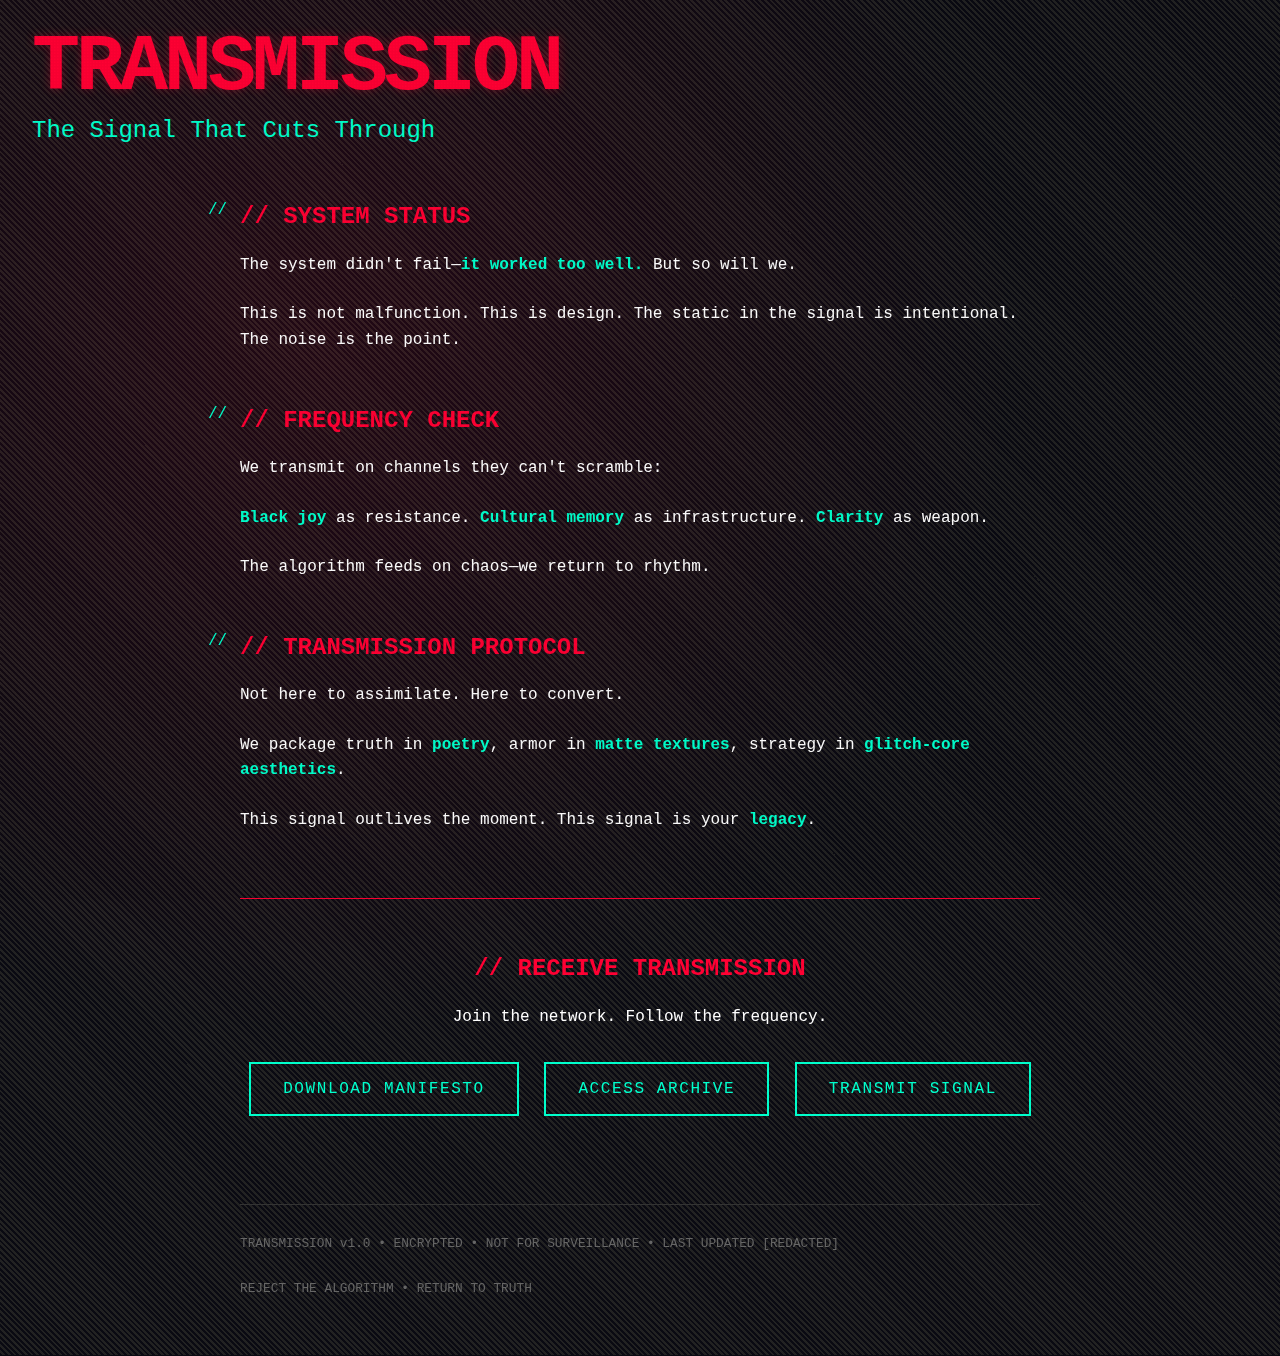
<file: index2.html>
<!DOCTYPE html>
<html lang="en">
<head>
    <meta charset="UTF-8">
    <meta name="viewport" content="width=device-width, initial-scale=1.0">
    <title>TRANSMISSION // The Signal That Cuts Through</title>
    <style>
        :root {
            --signal-red: #ff0033;
            --deep-space: #0a0a12;
            --static-gray: #222;
            --signal-teal: #00ffcc;
        }
        
        @font-face {
            font-family: 'NeueMachina';
            src: url('https://fonts.cdnfonts.com/css/neue-machina') format('woff2');
            font-weight: normal;
            font-style: normal;
        }
        
        body {
            background-color: var(--deep-space);
            color: white;
            font-family: 'NeueMachina', monospace;
            margin: 0;
            padding: 0;
            line-height: 1.6;
            overflow-x: hidden;
        }
        
        .glitch-container {
            position: relative;
            width: 100vw;
            min-height: 100vh;
            padding: 2rem;
            box-sizing: border-box;
            background-image: 
                radial-gradient(circle at 25% 25%, rgba(255, 0, 51, 0.1) 0%, transparent 50%),
                repeating-linear-gradient(45deg, var(--deep-space) 0px, var(--deep-space) 2px, var(--static-gray) 2px, var(--static-gray) 4px);
        }
        
        .signal-header {
            position: relative;
            margin-bottom: 3rem;
            animation: text-glitch 8s infinite alternate;
        }
        
        .signal-title {
            font-size: clamp(2rem, 8vw, 5rem);
            font-weight: 800;
            margin: 0;
            letter-spacing: -0.05em;
            line-height: 0.9;
            text-transform: uppercase;
            color: var(--signal-red);
            text-shadow: 0 0 10px rgba(255, 0, 51, 0.3);
        }
        
        .signal-subtitle {
            font-size: clamp(1rem, 3vw, 1.5rem);
            margin-top: 0.5rem;
            color: var(--signal-teal);
        }
        
        .manifesto {
            max-width: 800px;
            margin: 0 auto;
            position: relative;
            z-index: 2;
        }
        
        .manifesto-section {
            margin-bottom: 3rem;
            position: relative;
        }
        
        .manifesto-section::before {
            content: "//";
            color: var(--signal-teal);
            position: absolute;
            left: -2rem;
        }
        
        h2 {
            color: var(--signal-red);
            font-size: 1.5rem;
            margin-bottom: 1rem;
            text-transform: uppercase;
        }
        
        p {
            margin-bottom: 1.5rem;
        }
        
        .highlight {
            color: var(--signal-teal);
            font-weight: bold;
        }
        
        .cta-container {
            margin-top: 4rem;
            text-align: center;
            border-top: 1px solid var(--signal-red);
            padding-top: 2rem;
        }
        
        .cta-button {
            display: inline-block;
            padding: 1rem 2rem;
            background: transparent;
            color: var(--signal-teal);
            border: 2px solid var(--signal-teal);
            font-family: inherit;
            font-size: 1rem;
            text-transform: uppercase;
            letter-spacing: 0.1em;
            cursor: pointer;
            transition: all 0.3s ease;
            margin: 0.5rem;
        }
        
        .cta-button:hover {
            background: var(--signal-teal);
            color: var(--deep-space);
        }
        
        .glitch-overlay {
            position: fixed;
            top: 0;
            left: 0;
            width: 100%;
            height: 100%;
            pointer-events: none;
            opacity: 0.03;
            background: 
                repeating-linear-gradient(0deg, transparent, transparent 1px, black 2px, black 3px),
                repeating-linear-gradient(90deg, transparent, transparent 1px, black 2px, black 3px);
            z-index: 10;
            animation: static-flicker 0.2s infinite alternate;
        }
        
        @keyframes text-glitch {
            0% { transform: translateX(0); }
            20% { transform: translateX(-5px); }
            40% { transform: translateX(5px); }
            60% { transform: translateX(0); }
            80% { transform: skewX(5deg); }
            100% { transform: skewX(-5deg); }
        }
        
        @keyframes static-flicker {
            0% { opacity: 0.03; }
            50% { opacity: 0.05; }
            100% { opacity: 0.07; }
        }
        
        .noise {
            position: fixed;
            top: 0;
            left: 0;
            width: 100%;
            height: 100%;
            background-image: url('[data-uri]');
            opacity: 0.02;
            pointer-events: none;
            z-index: 1;
        }
        
        .transmission-meta {
            font-size: 0.8rem;
            color: #666;
            margin-top: 5rem;
            border-top: 1px solid #333;
            padding-top: 1rem;
        }
        
        @media (max-width: 768px) {
            .glitch-container {
                padding: 1rem;
            }
            
            .manifesto-section::before {
                left: -1.5rem;
            }
        }
    </style>
</head>
<body>
    <div class="noise"></div>
    <div class="glitch-overlay"></div>
    
    <div class="glitch-container">
        <header class="signal-header">
            <h1 class="signal-title">TRANSMISSION</h1>
            <p class="signal-subtitle">The Signal That Cuts Through</p>
        </header>
        
        <main class="manifesto">
            <div class="manifesto-section">
                <h2>// SYSTEM STATUS</h2>
                <p>The system didn't fail—<span class="highlight">it worked too well.</span> But so will we.</p>
                <p>This is not malfunction. This is design. The static in the signal is intentional. The noise is the point.</p>
            </div>
            
            <div class="manifesto-section">
                <h2>// FREQUENCY CHECK</h2>
                <p>We transmit on channels they can't scramble:</p>
                <p><span class="highlight">Black joy</span> as resistance. <span class="highlight">Cultural memory</span> as infrastructure. <span class="highlight">Clarity</span> as weapon.</p>
                <p>The algorithm feeds on chaos—we return to rhythm.</p>
            </div>
            
            <div class="manifesto-section">
                <h2>// TRANSMISSION PROTOCOL</h2>
                <p>Not here to assimilate. Here to convert.</p>
                <p>We package truth in <span class="highlight">poetry</span>, armor in <span class="highlight">matte textures</span>, strategy in <span class="highlight">glitch-core aesthetics</span>.</p>
                <p>This signal outlives the moment. This signal is your <span class="highlight">legacy</span>.</p>
            </div>
            
            <div class="cta-container">
                <h2>// RECEIVE TRANSMISSION</h2>
                <p>Join the network. Follow the frequency.</p>
                <button class="cta-button">DOWNLOAD MANIFESTO</button>
                <button class="cta-button">ACCESS ARCHIVE</button>
                <button class="cta-button">TRANSMIT SIGNAL</button>
            </div>
            
            <div class="transmission-meta">
                <p>TRANSMISSION v1.0 • ENCRYPTED • NOT FOR SURVEILLANCE • LAST UPDATED [REDACTED]</p>
                <p>REJECT THE ALGORITHM • RETURN TO TRUTH</p>
            </div>
        </main>
    </div>
    
    <script>
        // Add interactive glitch effects
        document.addEventListener('DOMContentLoaded', function() {
            const body = document.body;
            const buttons = document.querySelectorAll('.cta-button');
            
            // Add hover effect to buttons
            buttons.forEach(button => {
                button.addEventListener('mouseover', () => {
                    body.style.animation = 'text-glitch 0.5s infinite alternate';
                    setTimeout(() => {
                        body.style.animation = '';
                    }, 500);
                });
            });
            
            // Random glitch effect every 10-20 seconds
            setInterval(() => {
                if (Math.random() > 0.7) {
                    body.style.animation = 'text-glitch 0.8s infinite alternate';
                    setTimeout(() => {
                        body.style.animation = '';
                    }, 800);
                }
            }, 10000 + Math.random() * 10000);
        });
    </script>
</body>
</html>
</file>
